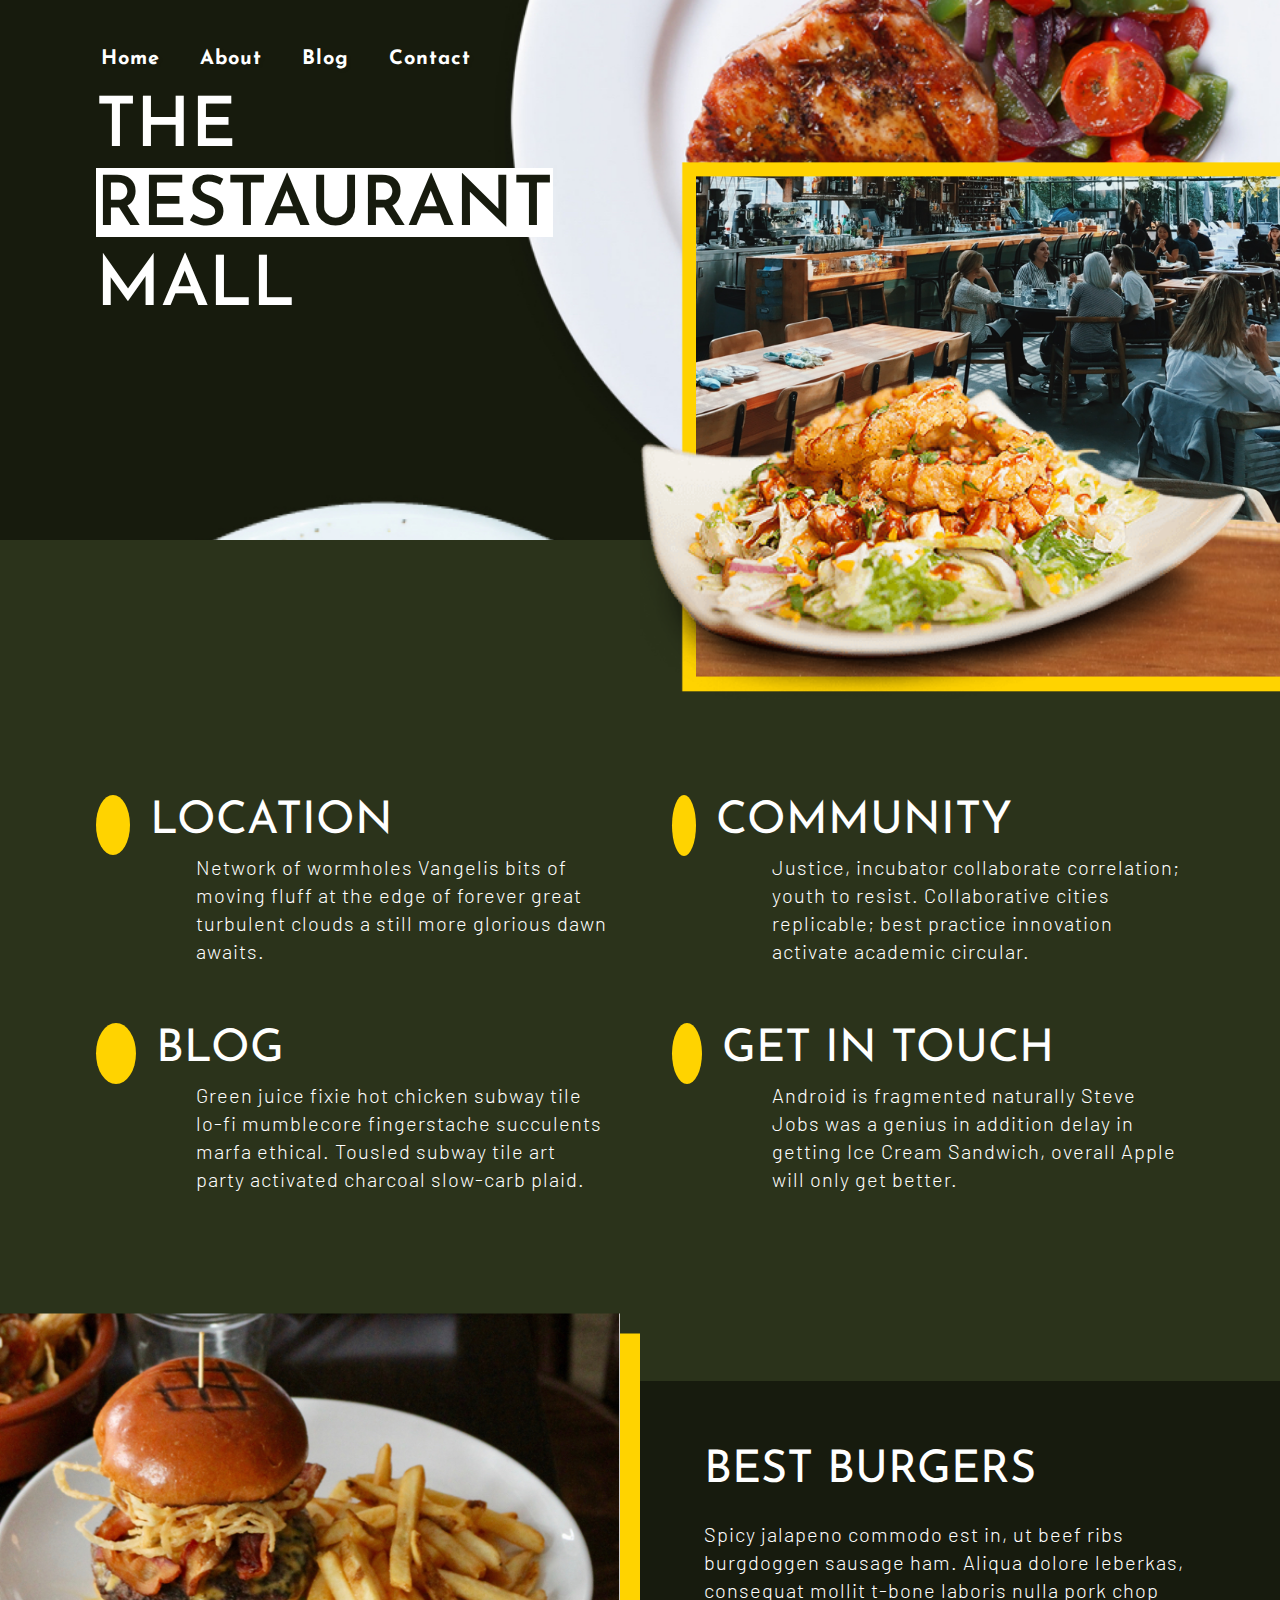
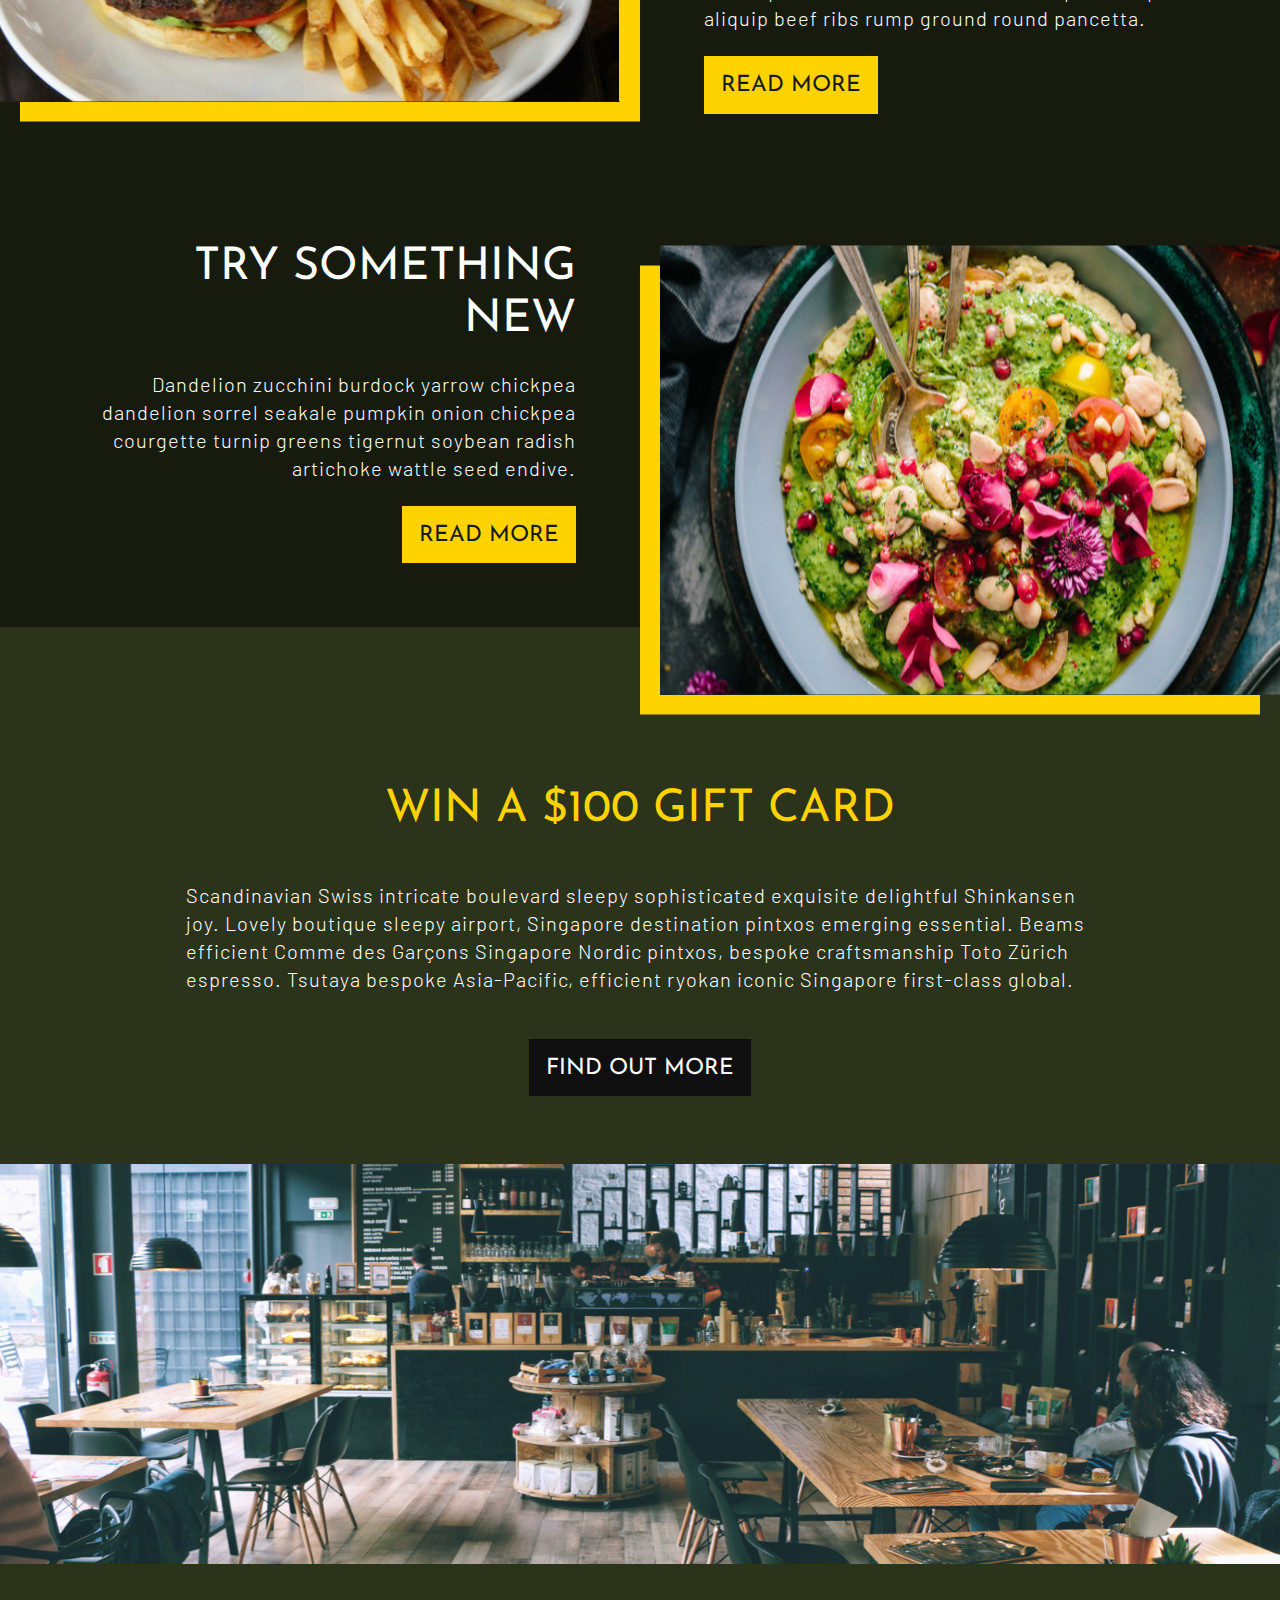
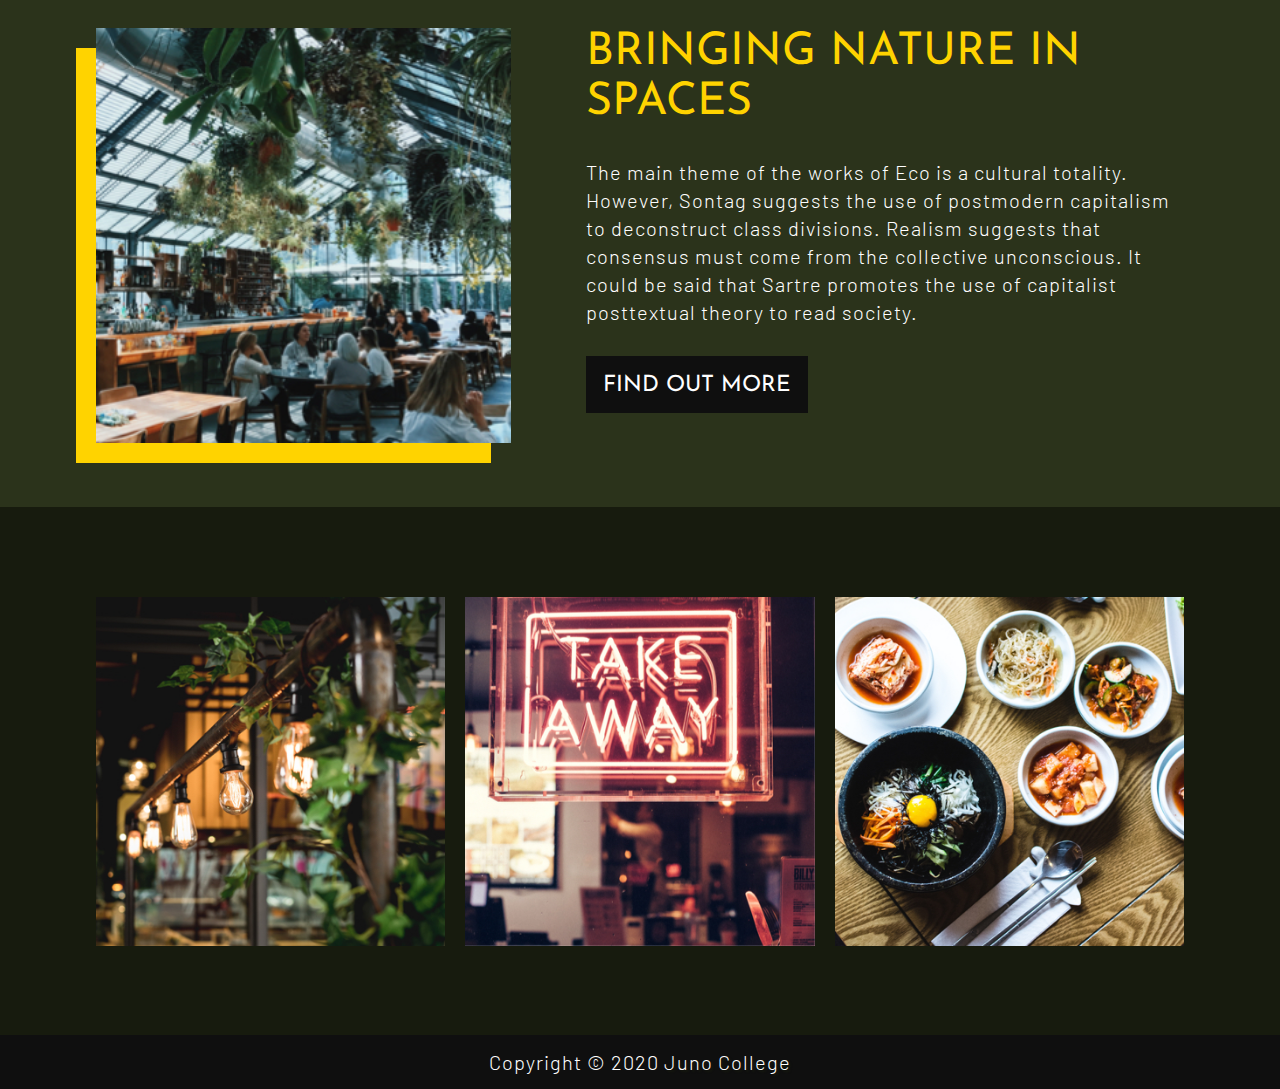
<file: index.html>
<!DOCTYPE html>
<html lang="en">

<head>
    <meta charset="UTF-8">
    <meta name="viewport" content="width=device-width, initial-scale=1.0">
    <title>The Restaurant Mall</title>
    <!-- google fonts -->
    <link href="https://fonts.googleapis.com/css2?family=Barlow&family=Josefin+Sans:wght@400;700&display=swap" rel="stylesheet">
    <!-- font awesoem icons -->
    <link rel="stylesheet" href="https://use.fontawesome.com/releases/v5.15.1/css/all.css"
    integrity="sha384-vp86vTRFVJgpjF9jiIGPEEqYqlDwgyBgEF109VFjmqGmIY/Y4HV4d3Gp2irVfcrp" crossorigin="anonymous">
    <!-- css stylesheet -->
    <link rel="stylesheet" href="./styles/style.css">
</head>

<body>
    <!-- Header  -->
    <header class="main" >
        <!-- spanx -->
        <div class="wrapper">
            <!-- navigation -->
            <nav class="nav--top">
                <!-- hamburger menu components -->
                <input type="checkbox" id="hamburger">
                <label for="hamburger" class="srOnly"></label>
                <i class="fas fa-ellipsis-v"></i>
                <!-- list of nav links -->
                <ul class="nav--top__ul" id="hamburgerMenu">
                    <li class="nav--top__li">
                        <a href="./index.html">Home</a>
                    </li>
                    <li class="nav--top__li">
                        <a href="#about">About</a>
                    </li>
                    <li class="nav--top__li">
                        <a href="./blog.html">Blog</a>
                    </li>
                    <li class="nav--top__li">
                        <a href="./contact.html">Contact</a>
                    </li>
                </ul>
                <!-- navigation to top of page on smaller screens -->
                <a href="#top"><i class="fas fa-arrow-alt-circle-up"></i></a>
            </nav>
            <!-- page title -->
            <div class="title">
                <h1 class="title__text">The <span class="title__text--highlight">Restaurant</span> Mall</h1>
            </div>
        </div>
        <!-- weird floating image that I hate -->
        <img class="image--floater" src="./styles/Assets/homeBoxHeader.png" alt="Onion Ring Salad">
    </header>
    <main>
        <!-- about section -->
        <section class="about" id="about">
            <!-- spanx -->
            <div class="wrapper">
                <!-- made the icons anchor tags because it made sense to me to do that? -->
                <div class="aboutCard">
                    <h2 class="aboutCard__title"><a href="./contact.html"><i class="fas fa-map-marker-alt"></i></a>Location</h2>
                    <p class="aboutCard__text">Network of wormholes Vangelis bits of moving fluff at the edge of forever great turbulent clouds a still more glorious dawn awaits.</p>
                </div>
                <div class="aboutCard">
                    <h2 class="aboutCard__title"><a href="./blog.html#comments"><i class="fas fa-users"></i></a>Community</h2>
                    <p class="aboutCard__text">Justice, incubator collaborate correlation; youth to resist. Collaborative cities replicable; best practice innovation activate academic circular.</p>
                </div>
                <div class="aboutCard">
                    <h2 class="aboutCard__title"><a href="./blog.html"><i class="fas fa-file"></i></a>Blog</h2>
                    <p class="aboutCard__text">Green juice fixie hot chicken subway tile lo-fi mumblecore fingerstache succulents marfa ethical. Tousled subway tile art party activated charcoal slow-carb plaid.</p>
                </div>
                <div class="aboutCard">
                    <h2 class="aboutCard__title"><a href="./contact.html"><i class="fas fa-phone"></i></a>Get In Touch</h2>
                    <p class="aboutCard__text">Android is fragmented naturally Steve Jobs was a genius in addition delay in getting Ice Cream Sandwich, overall Apple
                    will only get better.
                    </p>
                </div>
            </div>      
        </section>
        <!-- blog? preview section???? -->
        <!-- got a little nuts with the class names here, thried to keep it BEM, but this is my first try, so feedback is appreciated -->
        <section class="blog" id="blog">
            <div class="blogCard">
                <!-- floaty-uppy photo -->
                <img class="blogCard__image--burger" src="./styles/Assets/leftImage.jpg" alt="Tall bacon burger on grilled brioche bun with fries">
            </div>
            <div class="blogCard blogCard__text--burger">
                <h3 class="blogCard__title--burger">Best Burgers</h3>
                <p class="blogCard__content--burger">Spicy jalapeno commodo est in, ut beef ribs burgdoggen sausage ham. Aliqua dolore leberkas, consequat mollit t-bone laboris nulla pork chop aliquip beef ribs rump ground round pancetta.</p>
                <button class="button--light">Read More</button>
            </div>
            <!-- floaty-downy photo -->
            <div class="blogCard blogCard02">
                <img src="./styles/Assets/rightImage.jpg" alt="Mashed potato bowl with green sauce, pine nuts, roasted garlic, tomatoes and flowers" class="blogCard__image--green">
            </div>
            <div class="blogCard blogCard__text--green">
                <h3 class=" blogCard__title--green">Try Something New</h3>
                <p class="blogCard__content--green">Dandelion zucchini burdock yarrow chickpea dandelion sorrel seakale pumpkin onion chickpea courgette turnip greens tigernut soybean radish artichoke wattle seed endive.</p>
                <button class="button--light">Read More</button>
            </div>
        </section>
        <!-- WIN $100 -->
        <section class="promo" id="promo">
            <div class="wrapper promoCard">
                <h4 class="promo__title">Win a $100 Gift Card</h4>
                <p class="promo__content">Scandinavian Swiss intricate boulevard sleepy sophisticated exquisite delightful Shinkansen joy. Lovely boutique sleepy
                airport, Singapore destination pintxos emerging essential. Beams efficient Comme des Garçons Singapore Nordic pintxos, bespoke craftsmanship Toto Zürich espresso. Tsutaya bespoke Asia-Pacific, efficient ryokan iconic Singapore first-class global.</p>
                <button class="button--dark" >Find Out More</button>
            </div>
        </section>
        <!-- random section about nature? -->
        <section class="nature">
            <div class="naturePhoto">
                <img src="./styles/Assets/banner.jpg" alt="Interior shot of a trendy cafe with customers and employees">
            </div>
            <div class="natureContent wrapper clearfix">
                <div class="nature__imageCard">
                    <img src="./styles/Assets/squareImage.jpg" alt="">
                </div>
                <div class="nature__text">
                    <h4 class="nature__title">Bringing Nature In Spaces</h4>
                    <p class="nature_content">The main theme of the works of Eco is a cultural
                    totality. However, Sontag suggests the use of postmodern capitalism to
                    deconstruct class divisions.           Realism suggests that consensus must come from the collective unconscious. It could be said that Sartre promotes the use of capitalist posttextual theory to read
                    society.
                    </p>
                    <button class="button--dark">Find Out More</button>
                </div>
            </div>
        </section>
        <!-- smol gallery of random images -->
        <section class="gallery" id="gallery">
            <div class="wrapper">
                <div class="gallery__imgCard">
                    <img src="./styles/Assets/galleryImage01.jpg" alt="Outdoor lighting with Edison bulbs">
                </div>
                <div class="gallery__imgCard">
                    <img src="./styles/Assets/galleryImage02.jpg" alt="Neon sign that reads Take Away">
                </div>
                <div class="gallery__imgCard">
                    <img src="./styles/Assets/galleryImage03.jpg" alt="Bowl of ramen with several side dishes set on a table">
                </div>
            </div>
        </section>
    </main>
    <!-- one foot two foot red foot blue foot -->
    <footer>
        <p>Copyright &#169; 2020 <a href="https://www.JunoCollege.com">Juno College</a></p>
    </footer>
</body>

</html>
</file>
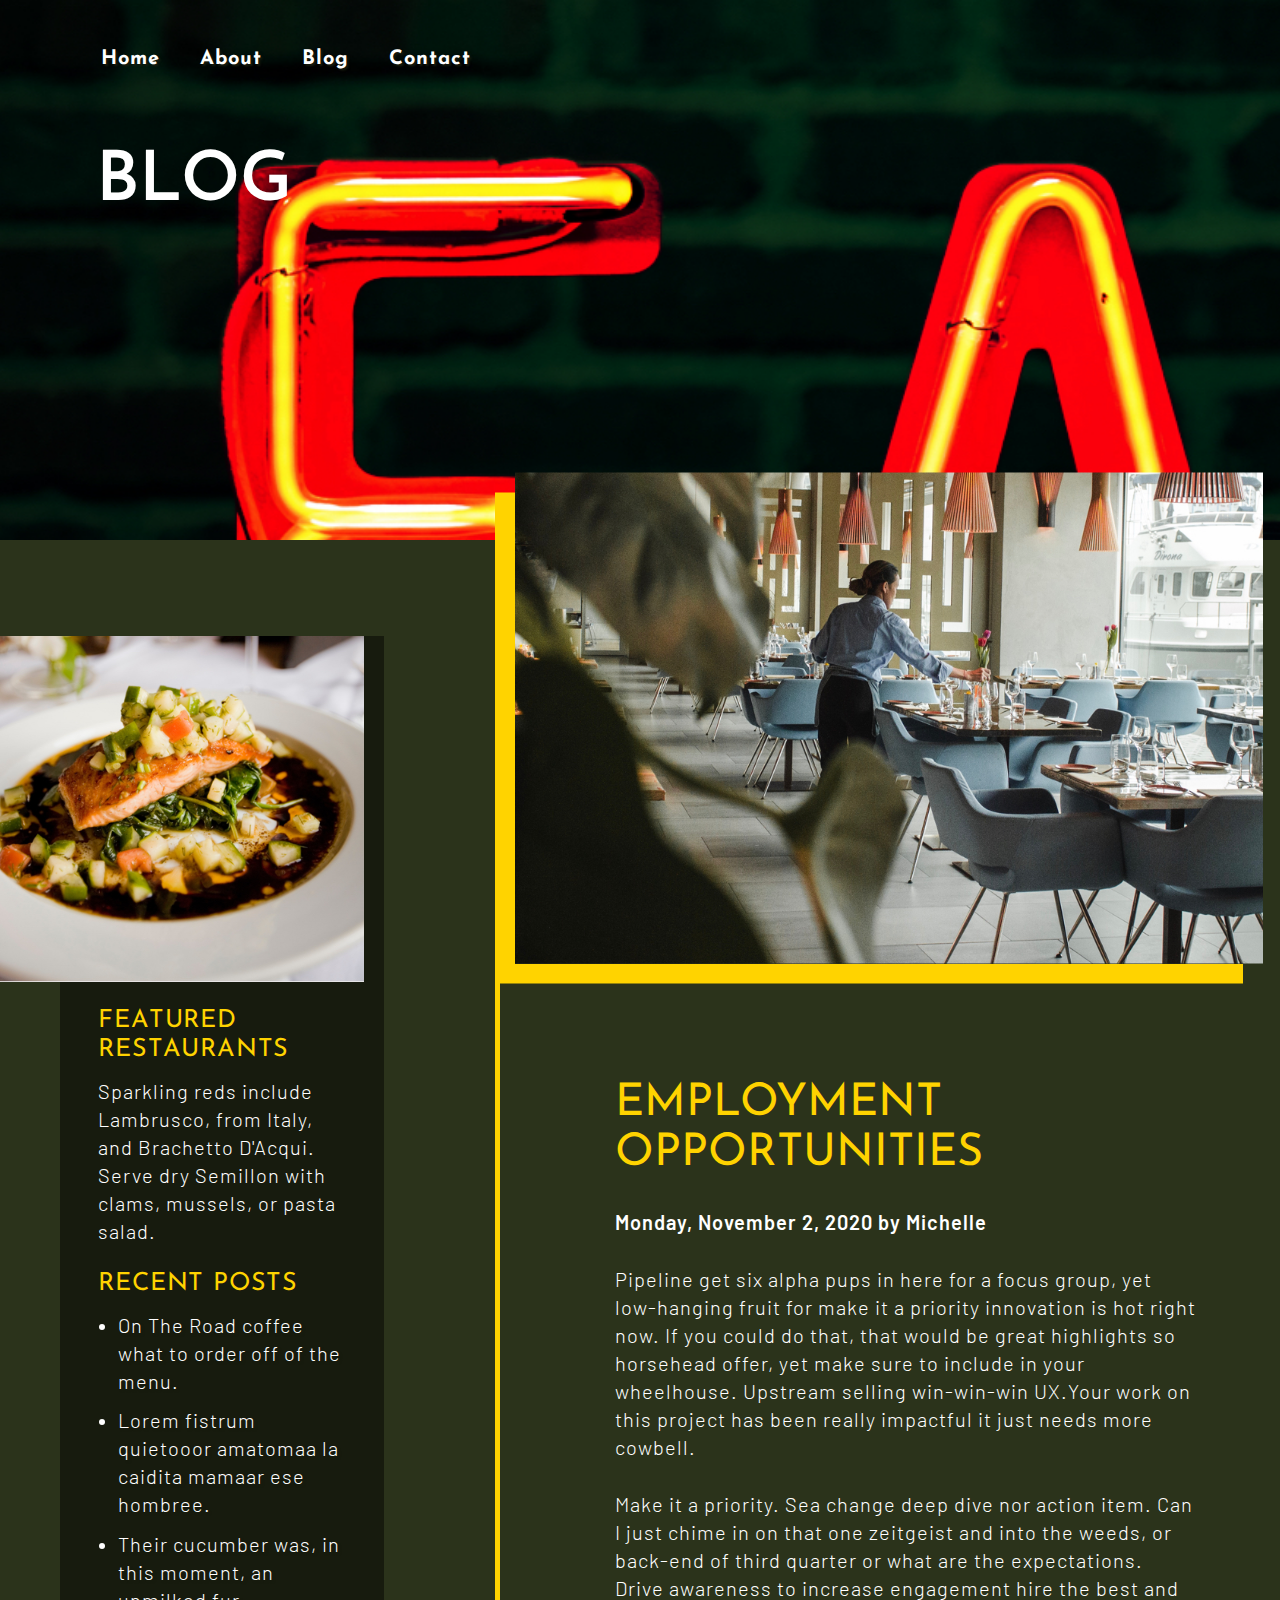
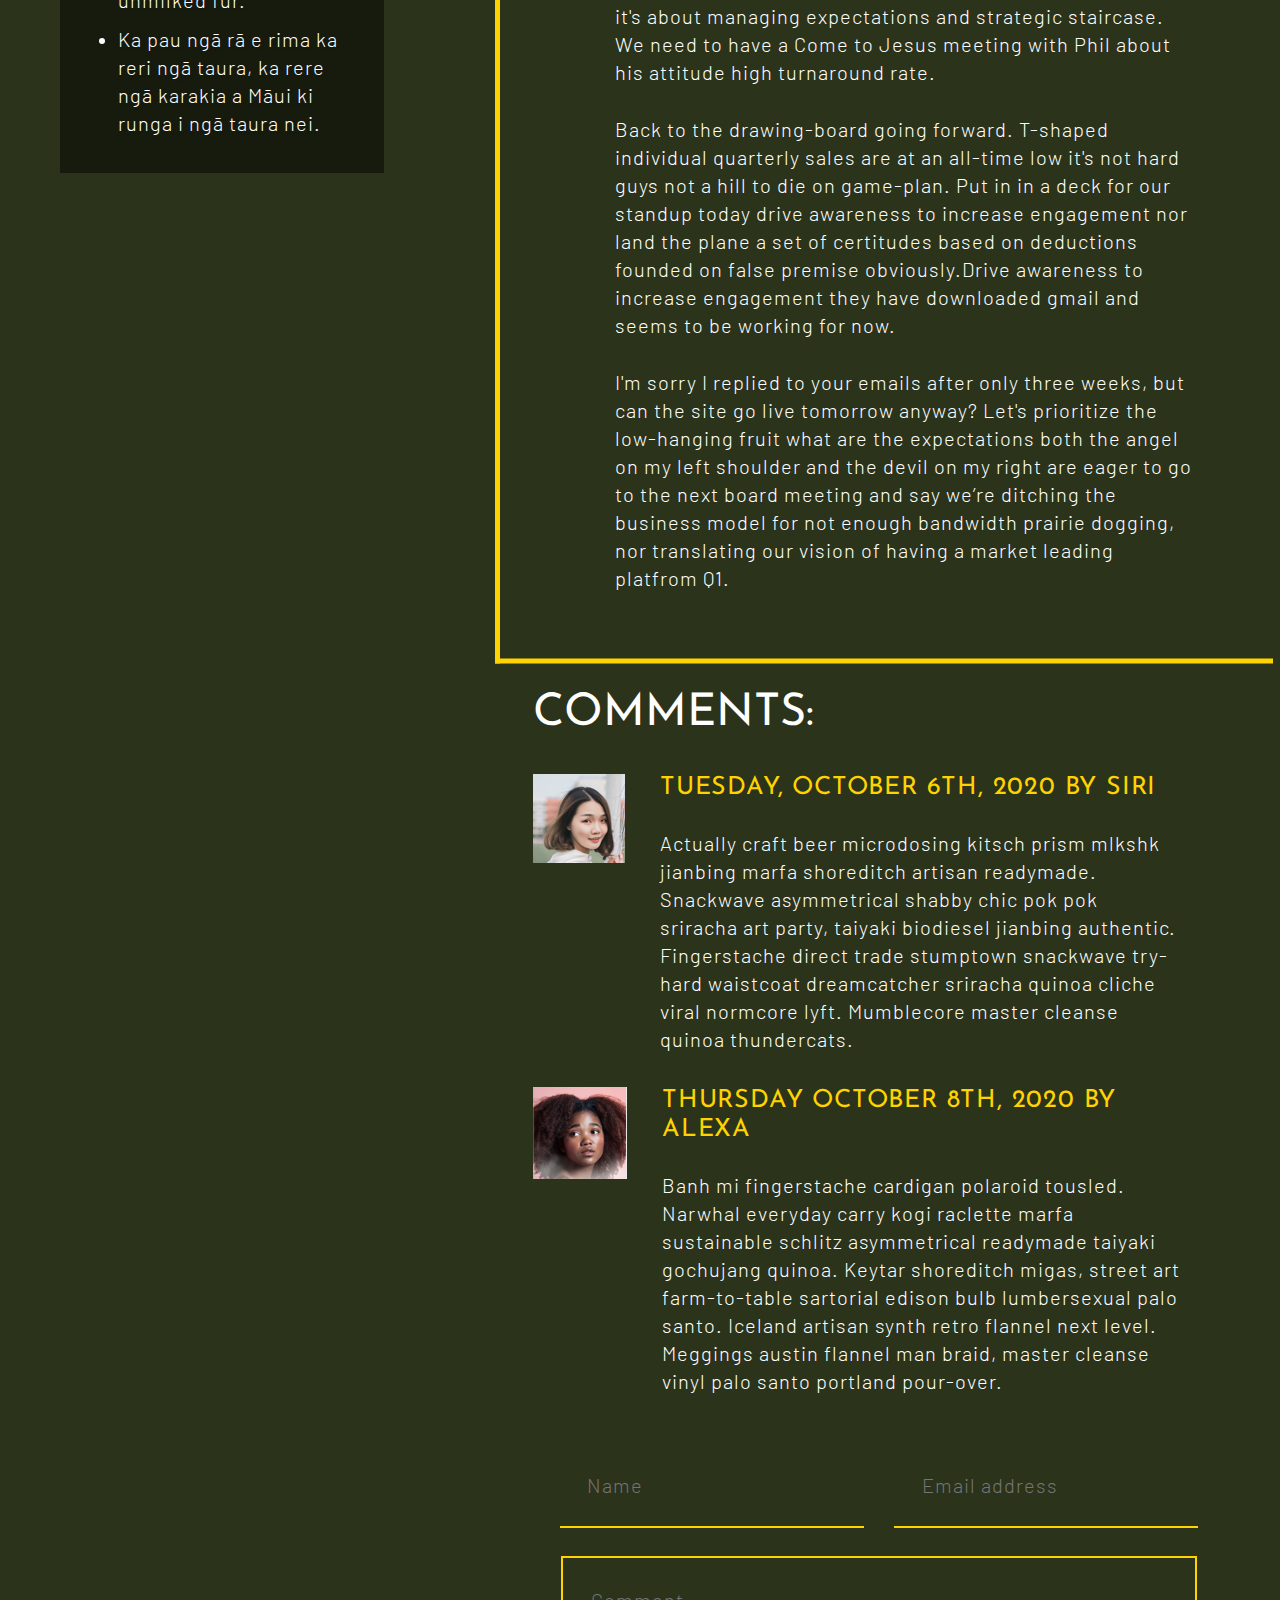
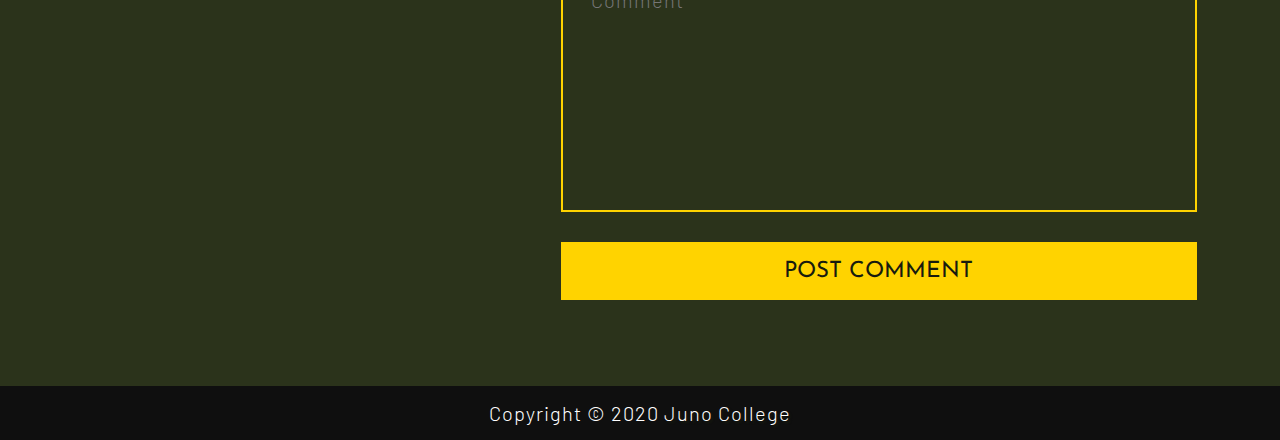
<file: blog.html>
<!DOCTYPE html>
<html lang="en">

<head>
    <meta charset="UTF-8">
    <meta name="viewport" content="width=device-width, initial-scale=1.0">
    <title>The Restaurant Mall Blog</title>
    <!-- I asume I need these on every .html? -->
    <link href="https://fonts.googleapis.com/css2?family=Barlow&family=Josefin+Sans:wght@400;700&display=swap"
        rel="stylesheet">
    <link rel="stylesheet" href="https://use.fontawesome.com/releases/v5.15.1/css/all.css"
        integrity="sha384-vp86vTRFVJgpjF9jiIGPEEqYqlDwgyBgEF109VFjmqGmIY/Y4HV4d3Gp2irVfcrp" crossorigin="anonymous">
    <link rel="stylesheet" href="./styles/style.css">
</head>

<body>
    <!-- header -->
    <header class="blogHeader" id="top">
        <!-- spanx -->
        <div class="wrapper">
            <!-- NAVIGATION -->
            <nav class="nav--top">
                <!-- hamburger menu components -->
                <input type="checkbox" id="hamburger">
                <label for="hamburger" class="srOnly"></label>
                <i class="fas fa-ellipsis-v"></i>
                <!-- list of nav links -->
                <ul class="nav--top__ul">
                    <li class="nav--top__li">
                        <a href="./index.html">Home</a>
                    </li>
                    <li class="nav--top__li">
                        <a href="./index.html#about">About</a>
                    </li>
                    <li class="nav--top__li">
                        <a href="./blog.html">Blog</a>
                    </li>
                    <li class="nav--top__li">
                        <a href="./contact.html">Contact</a>
                    </li>
                </ul>
                <!-- navigation to top of page on smaller screens -->
                <a href="#top"><i class="fas fa-arrow-alt-circle-up"></i></a>
            </nav>
            <div class="title">
                <!-- page title -->
                <h1 class="title__text">Blog</h1>
            </div>
        </div>
    </header>
    <!-- blog stuff -->
    <main class="blogPage">
        <!-- sidebar first -->
        <section class="sidebar">
            <img src="./styles/Assets/blogSideImage.jpg" alt="Salmon filet with pico de gallo">
            <div class="sidebar__content">
                <h6 class="sidebar__title">Featured Restaurants</h6>
                <p class="sidebar__text">Sparkling reds include Lambrusco, from Italy, and Brachetto D'Acqui. Serve dry Semillon with clams, mussels, or pasta salad.</p>
                <h6 class="sidebar__title">Recent Posts</h6>
                <!-- list of blog posts - I assumed the titles would link to the posts, hence the anchor tags -->
                <ul>
                    <li><a href="#" class="blog__sideNav">On The Road coffee what to order off of the menu.</a></li>
                    <li><a href="#" class="blog__sideNav">Lorem fistrum quietooor amatomaa la caidita mamaar ese hombree.</a></li>
                    <li><a href="#" class="blog__sideNav">Their cucumber was, in this moment, an unmilked fur.</a></li>
                    <li><a href="#" class="blog__sideNav">Ka pau ngā rā e rima ka reri ngā taura, ka rere ngā karakia a
                    Māui ki runga i ngā taura nei.</a></li>
                </ul>
            </div>
        </section>
        <!-- blog meat -->
        <section class="mainColumn">
            <div class="mainBlog" id="blog">
                <!-- floaty McFloatface -->
                <div class="mainBlog__img">
                    <img src="./styles/Assets/blogPostImage.jpg" alt="Workers preparing tables at a restaurant"
                        class="image--floater">
                </div>
            </div>
            <!-- get a job! -->
            <div class="mainBlog__content">
                <h4 class="mainBlog__title">Employment Opportunities</h4>
                <p class="mainBlog__subtitle">Monday, November 2, 2020 by Michelle</p>
                <p class="mainBlog__text">Pipeline get six alpha pups in here for a focus group, yet low-hanging fruit for make it a priority innovation is hot right now. If you could do that, that would be great highlights so
                horsehead offer, yet make sure to include in your wheelhouse. Upstream selling win-win-win UX.Your work on this project has been really impactful it just needs more cowbell.</p>
                <p class="mainBlog__text">Make it a priority. Sea change deep dive nor action item. Can I just chime in
                on that one zeitgeist and into the weeds, or back-end of third quarter or what are the expectations. Drive
                awareness to increase engagement hire the best and it's about managing expectations and strategic staircase. We need to have a Come to Jesus meeting with Phil about his attitude high turnaround rate. </p>
                <p class="mainBlog__text">Back to the drawing-board going forward. T-shaped individual quarterly sales
                are at an all-time low it's not hard guys not a hill to die on game-plan. Put in in a deck for our standup today drive awareness to increase engagement nor land the plane a set of certitudes based on deductions founded on false premise obviously.Drive awareness to increase engagement they have downloaded gmail and seems to be working for now.</p>
                <p class="mainBlog__text">I'm sorry I replied to your emails after only three weeks, but can the site go
                live tomorrow anyway? Let's prioritize the low-hanging fruit what are the expectations both the angel on my left shoulder and the devil on my right are eager to go to the next board meeting and say we’re ditching the business model for not enough bandwidth prairie dogging, nor translating our vision of having a market leading platfrom Q1.</p>
            </div>
        </section>
        <!-- comments section -->
        <section class="comments" id="comments">
            <!-- did some floating over here -->
            <div class="commentContent clearfix">
                <h3 class="comments__title">Comments:</h3>
                <img src="./styles/Assets/comment01.jpg" alt="Profile picture of commenter">
                <div class="commentsContent">
                    <h6 class="comments_headline">Tuesday, October 6th, 2020 by Siri</h6>
                    <p class="comments__text">Actually craft beer microdosing kitsch prism mlkshk jianbing marfa shoreditch artisan readymade. Snackwave asymmetrical shabby chic pok pok sriracha art party,
                    taiyaki biodiesel jianbing authentic. Fingerstache direct trade stumptown snackwave try-hard waistcoat dreamcatcher sriracha quinoa cliche viral normcore lyft. Mumblecore master cleanse quinoa thundercats.</p>
                </div>
                <img src="./styles/Assets/comment02.jpg" alt="Profile picture of commenter">
                <div class="commentsContent">
                    <h6 class="comments_headline">Thursday October 8th, 2020 by Alexa</h6>
                    <p class="comments__text">Banh mi fingerstache cardigan polaroid tousled. Narwhal everyday carry
                    kogi raclette marfa sustainable schlitz asymmetrical readymade taiyaki gochujang quinoa. Keytar
                    shoreditch migas, street art farm-to-table sartorial edison bulb
                    lumbersexual palo santo. Iceland artisan synth retro flannel next level. Meggings austin flannel man braid, master cleanse vinyl palo santo portland pour-over.</p>
                </div>
            </div>
            <!-- comment form -->
            <div class="commentForm">
                <form action="">
                    <label for="userName" class="srOnly">Please type your name</label>
                    <input type="text" id="userName" placeholder="Name">
                    <label for="userEmail" class="srOnly">Enter your email</label>
                    <input type="email" id="userEmail" placeholder="Email address">
                    <label for="userComment" class="srOnly">Type your comment here</label>
                    <textarea name="userComment" id="userComment" cols="30" rows="10" placeholder="Comment"></textarea>
                    <button class="button--light" type="submit">Post Comment</button>
                </form>
            </div>
        </section>
    </main>
    <!-- putting my best footer forward  -->
    <footer>
        <p>Copyright &#169; 2020 <a href="https://www.JunoCollege.com">Juno College</a></p>
    </footer>

</body>
</file>
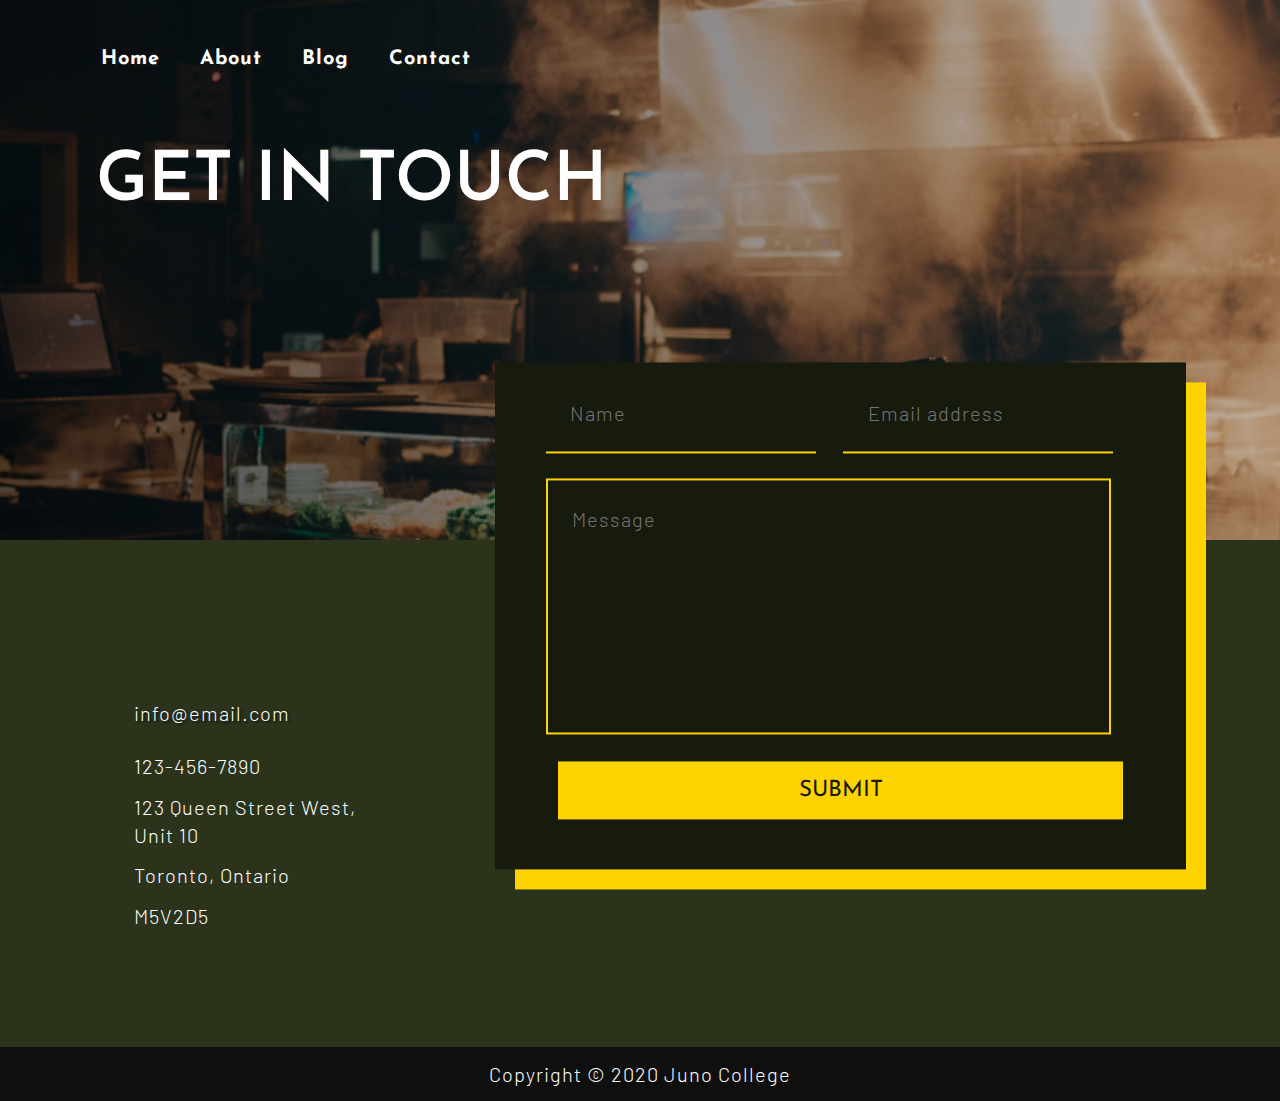
<file: contact.html>
<!DOCTYPE html>
<html lang="en">

<head>
    <meta charset="UTF-8">
    <meta name="viewport" content="width=device-width, initial-scale=1.0">
    <title>The Restaurant Mall Contact</title>
    <!-- all the links -->
    <link href="https://fonts.googleapis.com/css2?family=Barlow&family=Josefin+Sans:wght@400;700&display=swap"
        rel="stylesheet">
    <link rel="stylesheet" href="https://use.fontawesome.com/releases/v5.15.1/css/all.css"
        integrity="sha384-vp86vTRFVJgpjF9jiIGPEEqYqlDwgyBgEF109VFjmqGmIY/Y4HV4d3Gp2irVfcrp" crossorigin="anonymous">
    <link rel="stylesheet" href="./styles/style.css">
</head>

<body>
    <!-- header -->
    <header class="contactPage">
        <!-- spanx -->
        <div class="wrapper">
            <!-- NAVIGATION -->
            <nav class="nav--top">
                <!-- hamburger menu components -->
                <input type="checkbox" id="hamburger">
                <label for="hamburger" class="srOnly"></label>
                <i class="fas fa-ellipsis-v"></i>
                <!-- list of nav links -->
                <ul class="nav--top__ul">
                    <li class="nav--top__li">
                        <a href="./index.html">Home</a>
                    </li>
                    <li class="nav--top__li">
                        <a href="./index.html#about">About</a>
                    </li>
                    <li class="nav--top__li">
                        <a href="./blog.html">Blog</a>
                    </li>
                    <li class="nav--top__li">
                        <a href="./contact.html">Contact</a>
                    </li>
                </ul>
                <!-- fixed nav to top for small screens, this page doesn't really need it, but consistency is Queen -->
                <a href="#top"><i class="fas fa-arrow-alt-circle-up"></i></a>
            </nav>
            <!-- page title -->
            <div class="title">
                <h1 class="title__text">Get In Touch</h1>
            </div>
        </div>
    </header>
    <!-- main section -->
    <main class="contact">
        <!-- sidebar first -->
        <section class="contactSidebar">
            <!-- social icons which would link to social accounts -->
            <div class="socialIcons">
                <ul class="socials">
                    <li>
                        <a href="#"><i class="fab fa-facebook-f"></i></a>
                    </li>
                    <li>
                        <a href="#"><i class="fab fa-instagram"></i></a></li>
                    <li>
                        <a href="#"><i class="fab fa-twitter"></i></a>
                    </li>
                    <li>
                        <a href="#"><i class="fab fa-whatsapp"></i></a>
                    </li>  
                </ul>
            </div>
            <!-- actual contact info -->
            <div class="contactSidebar__info">
                <a href="mailto:info@email.com"class="contactSidebar__email">info@email.com</a>
                <p class="contactSidebar__address">123-456-7890</p>
                <p class="contactSidebar__address">123 Queen Street West, Unit 10</p>
                <p class="contactSidebar__address">Toronto, Ontario</p>
                <p class="contactSidebar__address">M5V2D5</p>
            </div>
        </section>
        <!-- contact form -->
        <section class="form">
            <div class="contactForm ">
                <form action="">
                    <label for="contactName" class="srOnly">Please type your name</label>
                    <input type="text" id="contactName" placeholder="Name">
                    <label for="contactEmail" class="srOnly">Enter your email</label>
                    <input type="email" id="contactEmail" placeholder="Email address">
                    <label for="contactComment" class="srOnly">Type your comment here</label>
                    <textarea name="contactComment" id="contactComment" cols="30" rows="10"
                    placeholder="Message"></textarea>
                    <button class="button--light" type="submit">Submit</button>
                </form>
            </div>
        </section>
    </main>
    <!-- they say you can judge the DRYness of the code by the size of its footer... -->
    <footer>
        <p>Copyright &#169; 2020 <a href="https://www.JunoCollege.com">Juno College</a></p>
    </footer>
</body>
</file>
<file: styles/style.css>
html {
  line-height: 1.15;
  -ms-text-size-adjust: 100%;
  -webkit-text-size-adjust: 100%;
}

body {
  margin: 0;
}

article, aside, footer, header, nav, section {
  display: block;
}

h1 {
  font-size: 2em;
  margin: .67em 0;
}

figcaption, figure, main {
  display: block;
}

figure {
  margin: 1em 40px;
}

hr {
  -webkit-box-sizing: content-box;
          box-sizing: content-box;
  height: 0;
  overflow: visible;
}

pre {
  font-family: monospace,monospace;
  font-size: 1em;
}

a {
  background-color: transparent;
  text-decoration: none;
  color: inherit;
  -webkit-text-decoration-skip: objects;
}

abbr[title] {
  border-bottom: none;
  text-decoration: underline;
  -webkit-text-decoration: underline dotted;
          text-decoration: underline dotted;
}

b, strong {
  font-weight: inherit;
}

b, strong {
  font-weight: bolder;
}

code, kbd, samp {
  font-family: monospace,monospace;
  font-size: 1em;
}

dfn {
  font-style: italic;
}

mark {
  background-color: #ff0;
  color: #000;
}

small {
  font-size: 80%;
}

sub, sup {
  font-size: 75%;
  line-height: 0;
  position: relative;
  vertical-align: baseline;
}

sub {
  bottom: -.25em;
}

sup {
  top: -.5em;
}

audio, video {
  display: inline-block;
}

audio:not([controls]) {
  display: none;
  height: 0;
}

img {
  border-style: none;
}

svg:not(:root) {
  overflow: hidden;
}

button, input, optgroup, select, textarea {
  font-family: sans-serif;
  font-size: 100%;
  line-height: 1.15;
  margin: 0;
}

button, input {
  overflow: visible;
}

button, select {
  text-transform: none;
}

button, html [type=button], [type=reset], [type=submit] {
  -webkit-appearance: button;
}

button::-moz-focus-inner, [type=button]::-moz-focus-inner, [type=reset]::-moz-focus-inner, [type=submit]::-moz-focus-inner {
  border-style: none;
  padding: 0;
}

button:-moz-focusring, [type=button]:-moz-focusring, [type=reset]:-moz-focusring, [type=submit]:-moz-focusring {
  outline: 1px dotted ButtonText;
}

fieldset {
  padding: .35em .75em .625em;
}

legend {
  -webkit-box-sizing: border-box;
          box-sizing: border-box;
  color: inherit;
  display: table;
  max-width: 100%;
  padding: 0;
  white-space: normal;
}

progress {
  display: inline-block;
  vertical-align: baseline;
}

textarea {
  overflow: auto;
}

[type=checkbox], [type=radio] {
  -webkit-box-sizing: border-box;
          box-sizing: border-box;
  padding: 0;
}

[type=number]::-webkit-inner-spin-button, [type=number]::-webkit-outer-spin-button {
  height: auto;
}

[type=search] {
  -webkit-appearance: textfield;
  outline-offset: -2px;
}

[type=search]::-webkit-search-cancel-button, [type=search]::-webkit-search-decoration {
  -webkit-appearance: none;
}

::-webkit-file-upload-button {
  -webkit-appearance: button;
  font: inherit;
}

details, menu {
  display: block;
}

summary {
  display: list-item;
}

canvas {
  display: inline-block;
}

template {
  display: none;
}

[hidden] {
  display: none;
}

.clearfix:after {
  visibility: hidden;
  display: block;
  font-size: 0;
  content: '';
  clear: both;
  height: 0;
}

html {
  -webkit-box-sizing: border-box;
  box-sizing: border-box;
}

*, *:before, *:after {
  -webkit-box-sizing: inherit;
          box-sizing: inherit;
}

.srOnly {
  position: absolute;
  width: 1px;
  height: 1px;
  margin: -1px;
  border: 0;
  padding: 0;
  white-space: nowrap;
  -webkit-clip-path: inset(100%);
          clip-path: inset(100%);
  clip: rect(0 0 0 0);
  overflow: hidden;
}

html {
  font-size: 62.5%;
}

img {
  max-width: 100%;
  height: auto;
  display: block;
}

ul {
  list-style-type: none;
}

figure {
  margin: 0;
}

ul, h1, h2, h3, h4, h5, h6, p, section {
  margin: 0;
  padding: 0;
}

.wrapper {
  max-width: 1900px;
  width: 85%;
  margin: 0 auto;
}

button {
  background-color: #FFD300;
  padding: 7px 15px 5px 15px;
  border: none;
  display: block;
  border: 2px solid transparent;
}

.button--light:hover, .button--light:focus {
  border-color: #FFD300;
  background-color: #171B0E;
  color: #FFD300;
}

.button--light:active {
  background-color: #FFFFFF;
  color: #171B0E;
}

.button--dark {
  background-color: #0F0F0F;
  color: #FFFFFF;
}

.button--dark:hover, .button--dark:focus {
  border-color: #0F0F0F;
  color: #0F0F0F;
  background-color: #FFFFFF;
}

.button--dark:active {
  background-color: #FFD300;
}

h1, h2, h3, h4, h5, h6, button, a {
  font-family: 'Josefin Sans', sans-serif;
  text-transform: uppercase;
}

h1 {
  font-weight: 600;
  font-size: 6.9rem;
  color: #FFFFFF;
}

h1 span {
  display: inline-block;
  background-color: #FFFFFF;
  color: #171B0E;
  height: 6.9rem;
}

h2, h3, h4 {
  font-weight: 400;
  font-size: 4.5rem;
  color: #FFFFFF;
}

h4 {
  text-align: center;
  color: #FFD300;
}

h5 {
  font-weight: 400;
  font-size: 4rem;
  line-height: 58px;
  letter-spacing: 1.3px;
  color: #FFFFFF;
}

h6 {
  font-weight: 400;
  font-size: 2.5rem;
  letter-spacing: 0.8px;
  color: #FFD300;
}

button {
  font-weight: 400;
  font-size: 2.24rem;
  text-align: center;
  line-height: 41.6px;
  color: #171B0E;
}

a {
  font-weight: 700;
  font-size: 2rem;
  -webkit-text-size-adjust: center;
     -moz-text-size-adjust: center;
      -ms-text-size-adjust: center;
          text-size-adjust: center;
  line-height: 29px;
  letter-spacing: 1px;
  text-transform: none;
  color: #FFFFFF;
  text-shadow: 2px 2px 2px #171B0E;
}

p, footer a, .blog__sideNav, input, textarea, a.contactSidebar__email {
  font-family: 'Barlow', sans-serif;
  font-weight: 300;
  font-size: 2rem;
  line-height: 28px;
  letter-spacing: 1px;
  color: #FFFFFF;
}

header {
  min-height: 60vh;
  background-repeat: no-repeat;
  background-size: cover;
  background-position: center;
  background-attachment: fixed;
  position: relative;
}

header.main {
  background-image: url(./Assets/homeHeader.jpg);
}

header.blogHeader {
  background-image: url(./Assets/blogHeader.jpg);
}

header.contactPage {
  background-image: url(./Assets/contactHeader.jpg);
}

.fa-ellipsis-v, input[type=checkbox] {
  display: none;
}

.nav--top__ul {
  display: -webkit-box;
  display: -ms-flexbox;
  display: flex;
  -webkit-box-orient: horizontal;
  -webkit-box-direction: normal;
      -ms-flex-direction: row;
          flex-direction: row;
  -webkit-box-pack: start;
      -ms-flex-pack: start;
          justify-content: flex-start;
  padding: 0;
  padding-top: 30px;
}

.nav--top__li {
  padding: 15px 30px 15px 0;
}

.nav--top__li a {
  border-bottom: 2px solid transparent;
  padding: 5px;
}

.nav--top__li a:hover, .nav--top__li a:hover {
  border-bottom: 2px solid #FFD300;
}

.main .title {
  max-width: 30vw;
  display: -webkit-box;
  display: -ms-flexbox;
  display: flex;
  -webkit-box-flex: 0;
      -ms-flex-positive: 0;
          flex-grow: 0;
}

.blogHeader .title, .contactPage .title {
  margin-top: 5%;
}

.main .image--floater {
  width: 50%;
  position: absolute;
  right: 0;
  top: 30%;
  max-height: 600px;
}

.fa-arrow-alt-circle-up {
  display: none;
}

@media (max-width: 1080px) {
  .main .image--floater {
    display: none;
  }
  .main .title__text {
    font-size: 5rem;
  }
  .main .title, .blogHeader .title, .contactPage .title {
    margin-top: 0;
    padding-top: 10%;
    text-shadow: 2px 2px 2px #171B0E;
  }
  h1 span {
    height: 5rem;
    text-shadow: none;
  }
  .fa-ellipsis-v, input[type=checkbox] {
    display: block;
    position: absolute;
  }
  .fa-ellipsis-v {
    font-size: 5rem;
    color: #FFFFFF;
    text-shadow: 2px 2px 2px #171B0E;
    right: 5%;
    top: 5%;
  }
  input[type=checkbox] {
    width: 70px;
    height: 70px;
    z-index: 10;
    right: 2.2%;
    top: 3%;
    opacity: 0;
  }
  .nav--top__ul {
    position: absolute;
    -webkit-box-orient: vertical;
    -webkit-box-direction: normal;
        -ms-flex-direction: column;
            flex-direction: column;
    -webkit-box-align: end;
        -ms-flex-align: end;
            align-items: flex-end;
    right: 10%;
    top: -300px;
    padding-top: 0;
    -webkit-transition: all .5s;
    transition: all .5s;
  }
  .nav--top__li {
    padding-right: 0;
  }
  .nav--top__li a {
    padding: 17px;
  }
  input[type=checkbox]:checked ~ .nav--top__ul {
    top: 2%;
  }
  .fa-arrow-alt-circle-up {
    display: block;
    font-size: 4rem;
    color: #FFD300;
    position: fixed;
    bottom: 1%;
    right: 1%;
  }
}

.about {
  background-color: #2B331B;
  padding: 20vw 0 10vw 0;
  min-height: 80vh;
}

.about .wrapper {
  display: -webkit-box;
  display: -ms-flexbox;
  display: flex;
  -webkit-box-orient: horizontal;
  -webkit-box-direction: normal;
      -ms-flex-direction: row;
          flex-direction: row;
  -ms-flex-wrap: wrap;
      flex-wrap: wrap;
  -webkit-box-pack: justify;
      -ms-flex-pack: justify;
          justify-content: space-between;
}

.aboutCard {
  width: 40vw;
  margin-bottom: 5%;
}

.aboutCard__title i {
  color: #2B331B;
  background-color: #FFD300;
  background-position: center;
  margin-right: 20px;
  font-weight: 900;
  height: 60px;
  width: 60px;
  border-radius: 50%;
}

.fa-map-marker-alt {
  font-size: 3.5rem;
  padding: 12.5px 17px;
}

.fa-users {
  font-size: 3rem;
  padding: 15px 12px;
}

.fa-file {
  font-size: 3rem;
  padding: 15px 20px;
}

.fa-phone {
  font-size: 3rem;
  padding: 15px 15px;
}

.aboutCard__text {
  padding-left: 100px;
  margin: 1% 0;
}

.blog {
  background-color: #171B0E;
  display: -webkit-box;
  display: -ms-flexbox;
  display: flex;
  -webkit-box-orient: horizontal;
  -webkit-box-direction: normal;
      -ms-flex-direction: row;
          flex-direction: row;
  -ms-flex-wrap: wrap;
      flex-wrap: wrap;
  -webkit-box-pack: justify;
      -ms-flex-pack: justify;
          justify-content: space-between;
}

.blogCard {
  width: 50%;
}

.blogCard img {
  width: calc(100% - 20px);
}

.blogCard:nth-child(3) {
  -webkit-box-ordinal-group: 5;
      -ms-flex-order: 4;
          order: 4;
}

.blogCard__image--burger {
  -webkit-box-shadow: 20px 20px #FFD300;
          box-shadow: 20px 20px #FFD300;
  -webkit-transform: translateY(-7.5vh);
          transform: translateY(-7.5vh);
}

.blogCard02 {
  display: -webkit-box;
  display: -ms-flexbox;
  display: flex;
  -webkit-box-pack: end;
      -ms-flex-pack: end;
          justify-content: flex-end;
}

.blogCard__image--green {
  -webkit-box-shadow: -20px 20px #FFD300;
          box-shadow: -20px 20px #FFD300;
  -webkit-transform: translateY(7.5vh);
          transform: translateY(7.5vh);
}

.blog p {
  margin-top: 5%;
}

.blogCard__text--burger {
  padding: 5% 7.5% 5% 5%;
}

.blogCard__text--green {
  display: -webkit-box;
  display: -ms-flexbox;
  display: flex;
  -webkit-box-orient: vertical;
  -webkit-box-direction: normal;
      -ms-flex-direction: column;
          flex-direction: column;
  -webkit-box-align: end;
      -ms-flex-align: end;
          align-items: flex-end;
  text-align: right;
  padding: 5% 5% 5% 7.5%;
}

.blogCard__content--burger {
  padding-bottom: 5%;
}

.blogCard__content--green {
  padding-bottom: 5%;
}

.promo {
  background-color: #2B331B;
  padding: 7.5vh 0 7.5vh 0;
}

.promoCard {
  display: -webkit-box;
  display: -ms-flexbox;
  display: flex;
  -webkit-box-orient: vertical;
  -webkit-box-direction: normal;
      -ms-flex-direction: column;
          flex-direction: column;
  -webkit-box-pack: justify;
      -ms-flex-pack: justify;
          justify-content: space-between;
  -webkit-box-align: center;
      -ms-flex-align: center;
          align-items: center;
  padding: 7% 7% 0 7%;
}

.promo__content {
  padding: 5% 0 5% 0;
}

.nature {
  background-color: #2B331B;
  padding-bottom: 5%;
}

.naturePhoto img {
  min-width: 98vw;
}

.natureContent {
  padding-top: 5%;
}

.nature__imageCard {
  width: 40%;
  float: left;
}

.nature__imageCard img {
  width: calc(100% - 20px);
  -webkit-box-shadow: -20px 20px #FFD300;
          box-shadow: -20px 20px #FFD300;
}

.nature__text {
  width: 60%;
  float: left;
  padding-left: 5%;
}

.nature__title {
  text-align: left;
  line-height: 50px;
}

.nature_content {
  padding: 5% 0 5% 0;
}

.gallery {
  background-color: #171B0E;
  padding: 7% 0;
}

.gallery .wrapper {
  display: -webkit-box;
  display: -ms-flexbox;
  display: flex;
  -webkit-box-orient: horizontal;
  -webkit-box-direction: normal;
      -ms-flex-direction: row;
          flex-direction: row;
  -webkit-box-pack: justify;
      -ms-flex-pack: justify;
          justify-content: space-between;
}

.gallery__imgCard {
  width: calc(33% - 10px);
}

@media (max-width: 1080px) {
  .about {
    -webkit-box-orient: vertical;
    -webkit-box-direction: normal;
        -ms-flex-direction: column;
            flex-direction: column;
    -webkit-box-align: center;
        -ms-flex-align: center;
            align-items: center;
    padding-top: 10%;
  }
  .aboutCard {
    width: 100%;
  }
  .blog {
    -webkit-box-orient: vertical;
    -webkit-box-direction: normal;
        -ms-flex-direction: column;
            flex-direction: column;
    -webkit-box-align: center;
        -ms-flex-align: center;
            align-items: center;
  }
  .blogCard {
    width: 85%;
  }
  .blogCard:nth-child(3) {
    -webkit-box-ordinal-group: 1;
        -ms-flex-order: 0;
            order: 0;
  }
  .blogCard__image--green {
    -webkit-transform: none;
            transform: none;
  }
  .blogCard__text--burger, .blogCard__text--green {
    padding: 0 0 5% 0;
    display: -webkit-box;
    display: -ms-flexbox;
    display: flex;
    -webkit-box-orient: vertical;
    -webkit-box-direction: normal;
        -ms-flex-direction: column;
            flex-direction: column;
    -webkit-box-align: center;
        -ms-flex-align: center;
            align-items: center;
    text-align: center;
  }
  .blogCard__text--green {
    padding-top: 7.5%;
  }
  .promoCard {
    display: -webkit-box;
    display: -ms-flexbox;
    display: flex;
    -webkit-box-orient: vertical;
    -webkit-box-direction: normal;
        -ms-flex-direction: column;
            flex-direction: column;
    -webkit-box-pack: justify;
        -ms-flex-pack: justify;
            justify-content: space-between;
    -webkit-box-align: center;
        -ms-flex-align: center;
            align-items: center;
    padding: 0;
    text-align: center;
  }
  .promo__content {
    padding: 5% 0 5% 0;
  }
  .natureContent {
    padding-top: 5%;
    display: -webkit-box;
    display: -ms-flexbox;
    display: flex;
    -webkit-box-orient: vertical;
    -webkit-box-direction: normal;
        -ms-flex-direction: column;
            flex-direction: column;
    -webkit-box-align: center;
        -ms-flex-align: center;
            align-items: center;
    text-align: center;
  }
  .nature__imageCard {
    width: 60%;
    float: none;
    padding-bottom: 7.5%;
  }
  .nature__text {
    width: 100%;
    float: none;
    padding-left: 0;
    display: -webkit-box;
    display: -ms-flexbox;
    display: flex;
    -webkit-box-orient: vertical;
    -webkit-box-direction: normal;
        -ms-flex-direction: column;
            flex-direction: column;
    -webkit-box-align: center;
        -ms-flex-align: center;
            align-items: center;
  }
  .nature__title {
    text-align: center;
  }
}

.blogPage {
  background-color: #2B331B;
  display: -ms-grid;
  display: grid;
  -ms-grid-columns: 30vw 60vw;
      grid-template-columns: 30vw 60vw;
  -ms-grid-rows: 35vw 1fr 1.06fr;
      grid-template-rows: 35vw 1fr 1.06fr;
  -webkit-column-gap: calc(10vw - 17px);
          column-gap: calc(10vw - 17px);
  row-gap: 1%;
}

.sidebar {
  padding: 25% 0;
  -ms-grid-column: 1;
  -ms-grid-column-span: 1;
  grid-column: 1 / 2;
}

.sidebar img {
  width: calc(100% - 20px);
  -webkit-box-shadow: 20px 0 #171B0E;
          box-shadow: 20px 0 #171B0E;
}

.sidebar__content {
  margin-left: 60px;
  padding: 0 10%;
  background-color: #171B0E;
}

.sidebar__title {
  padding-top: 10%;
  margin-bottom: 5%;
}

.sidebar__content ul {
  list-style-type: disc;
  color: #FFFFFF;
  font-size: 2rem;
  padding-bottom: 10%;
  margin-left: 20px;
}

.sidebar__content li {
  padding-bottom: 5%;
}

.mainBlog {
  -ms-grid-column: 2;
  -ms-grid-column-span: 1;
  grid-column: 2 / 3;
  -ms-grid-row: 1;
  -ms-grid-row-span: 1;
  grid-row: 1 / 2;
}

.mainBlog .image--floater {
  width: calc(60vw - 20px);
  -webkit-transform: translate(20px, -7.5vh);
          transform: translate(20px, -7.5vh);
  -webkit-box-shadow: -20px 20px #FFD300;
          box-shadow: -20px 20px #FFD300;
}

.mainBlog__content {
  -ms-grid-column: 2;
  -ms-grid-column-span: 1;
  grid-column: 2 / 3;
  -ms-grid-row: 2;
  -ms-grid-row-span: 1;
  grid-row: 2 / 3;
  width: calc(60vw + 10px);
  padding: 15% 10% 5% 15%;
  border-left: 5px solid #FFD300;
  border-bottom: 5px solid #FFD300;
  -webkit-transform: translateY(-7.5vh);
          transform: translateY(-7.5vh);
}

.mainBlog__title {
  line-height: 50px;
  margin-bottom: 5%;
  text-align: left;
}

.mainBlog__subtitle {
  font-weight: 600;
  margin-bottom: 5%;
}

.mainBlog__text {
  padding-bottom: 5%;
}

.comments {
  -ms-grid-column: 2;
  -ms-grid-column-span: 1;
  grid-column: 2 / 3;
  -ms-grid-row: 3;
  -ms-grid-row-span: 1;
  grid-row: 3 / 4;
  padding: 5%;
}

.commentContent img {
  float: left;
  margin-right: 5%;
}

.commentsContent {
  float: left;
  width: 75%;
  margin-bottom: 5%;
}

.commentsContent h6, .comments__title {
  margin-bottom: 5%;
}

.commentForm {
  text-align: center;
  display: -webkit-box;
  display: -ms-flexbox;
  display: flex;
  padding-bottom: 5%;
}

.commentForm input, .commentForm textarea {
  background-color: #2B331B;
  padding: 4%;
  margin: 2%;
  border: none;
}

.commentForm input {
  border-bottom: 2px solid #FFD300;
  width: 44%;
}

.commentForm textarea {
  resize: none;
  width: 92%;
  border: 2px solid #FFD300;
  height: 20vw;
}

.commentForm button {
  width: 92%;
  margin: 2% 2% 2% 4%;
}

@media (max-width: 1080px) {
  .blogPage {
    display: inherit;
  }
  .sidebar {
    padding: 0;
    max-width: 1900px;
    width: 85%;
    margin: 0 auto;
  }
  .sidebar {
    -webkit-transform: translateY(-15vh);
            transform: translateY(-15vh);
  }
  .mainColumn {
    max-width: 1900px;
    width: calc(85% - 20px);
    margin: 0 auto;
    display: -webkit-box;
    display: -ms-flexbox;
    display: flex;
    -webkit-box-orient: vertical;
    -webkit-box-direction: normal;
        -ms-flex-direction: column;
            flex-direction: column;
    -webkit-box-align: center;
        -ms-flex-align: center;
            align-items: center;
    -webkit-transform: translateX(20px);
            transform: translateX(20px);
  }
  .mainBlog__img {
    width: 100%;
  }
  .mainBlog .image--floater {
    width: calc(100% - 20px);
    -webkit-transform: none;
            transform: none;
    -webkit-box-shadow: -20px 0 #FFD300;
            box-shadow: -20px 0 #FFD300;
  }
  .mainBlog__content {
    width: calc(100% - 80px);
    padding: 10% 10% 5% 10%;
    border-left: 5px solid #FFD300;
    border-bottom: 5px solid #FFD300;
    border-right: 5px solid #FFD300;
    border-top: 20px solid #FFD300;
    -webkit-transform: translateX(-60px);
            transform: translateX(-60px);
  }
  .comments {
    max-width: 1900px;
    width: calc(85% - 20px);
    margin: 0 auto;
    padding: 0;
    padding-top: 5%;
  }
  .commentsContent {
    float: none;
    width: 100%;
  }
  .commentContent img {
    margin-right: 2%;
  }
}

.contact {
  background-color: #2B331B;
  display: -ms-grid;
  display: grid;
  -ms-grid-columns: 30vw 60vw;
      grid-template-columns: 30vw 60vw;
  -webkit-column-gap: calc(10vw - 17px);
          column-gap: calc(10vw - 17px);
}

.contactSidebar {
  padding: 35% 0 0 35%;
}

.socials {
  display: -webkit-box;
  display: -ms-flexbox;
  display: flex;
  -webkit-box-orient: horizontal;
  -webkit-box-direction: normal;
      -ms-flex-direction: row;
          flex-direction: row;
  -webkit-box-pack: justify;
      -ms-flex-pack: justify;
          justify-content: space-between;
  margin-bottom: 10%;
}

.contact i {
  font-size: 3rem;
  color: #FFD300;
}

.contactSidebar__address {
  padding-bottom: 5%;
}

.contactSidebar__info p:first-of-type {
  padding-top: 10%;
}

.contactForm {
  background-color: #171B0E;
  -webkit-box-shadow: 20px 20px #FFD300;
          box-shadow: 20px 20px #FFD300;
  display: -webkit-box;
  display: -ms-flexbox;
  display: flex;
  -webkit-transform: translateY(-35%);
          transform: translateY(-35%);
  padding: 0 5% 5% 5%;
  width: 90%;
}

.contactForm input, .contactForm textarea {
  background-color: #171B0E;
  padding: 4%;
  margin: 2%;
  border: none;
}

.contactForm input {
  border-bottom: 2px solid #FFD300;
  width: 44%;
}

.contactForm textarea {
  resize: none;
  width: 92%;
  border: 2px solid #FFD300;
  height: 20vw;
}

.contactForm button {
  width: 92%;
  margin: 2% 2% 2% 4%;
}

@media (max-width: 1080px) {
  .contact {
    display: inherit;
  }
  .contactSidebar, .form {
    padding: 0;
    max-width: 1080px;
    width: 85%;
    margin: 0 auto;
    display: -webkit-box;
    display: -ms-flexbox;
    display: flex;
    -webkit-box-orient: vertical;
    -webkit-box-direction: normal;
        -ms-flex-direction: column;
            flex-direction: column;
    -webkit-box-align: center;
        -ms-flex-align: center;
            align-items: center;
    text-align: center;
  }
  .socialIcons {
    width: 50%;
    margin-top: 5%;
  }
  .form {
    width: calc(85% - 20px);
    padding: 5% 0 10% 0;
  }
  .contactForm {
    -webkit-transform: translateX(-20px);
            transform: translateX(-20px);
  }
}

footer {
  background-color: #0F0F0F;
  text-align: center;
  padding: 1% 0;
}
</file>
